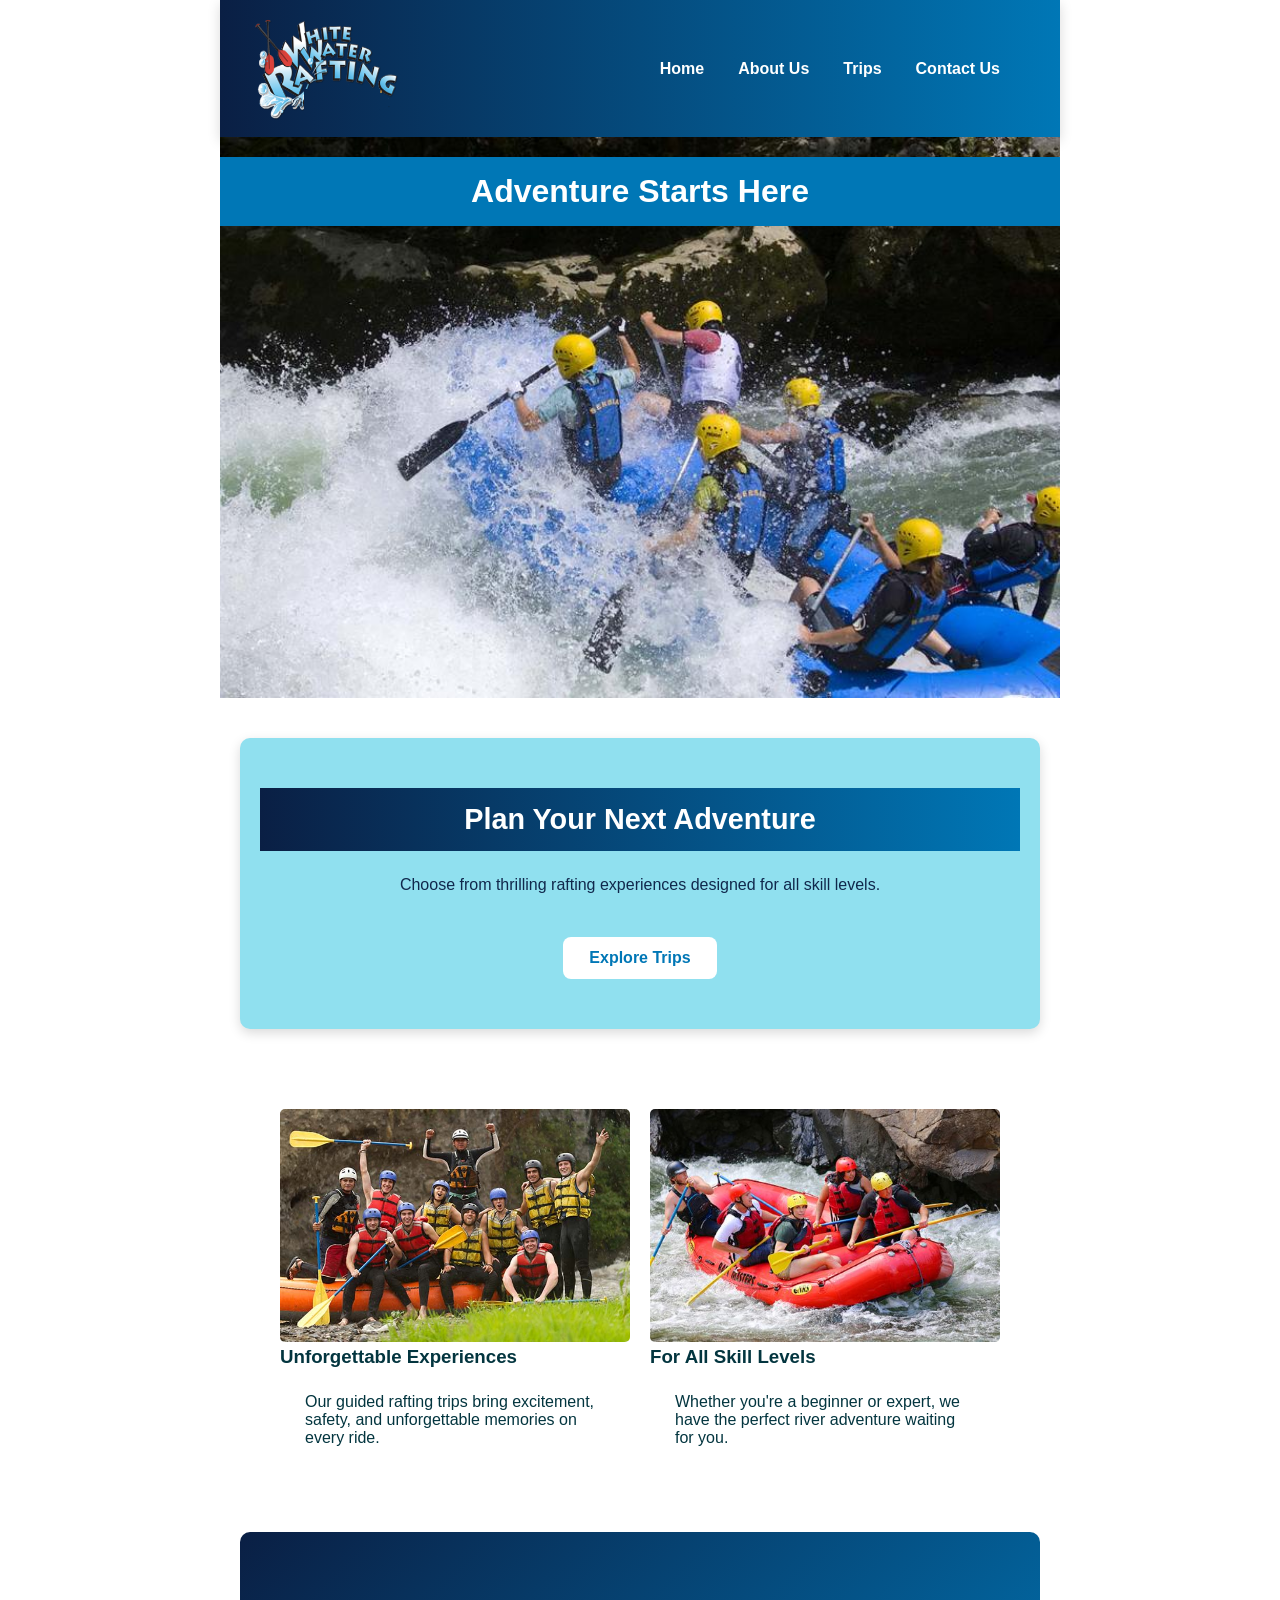
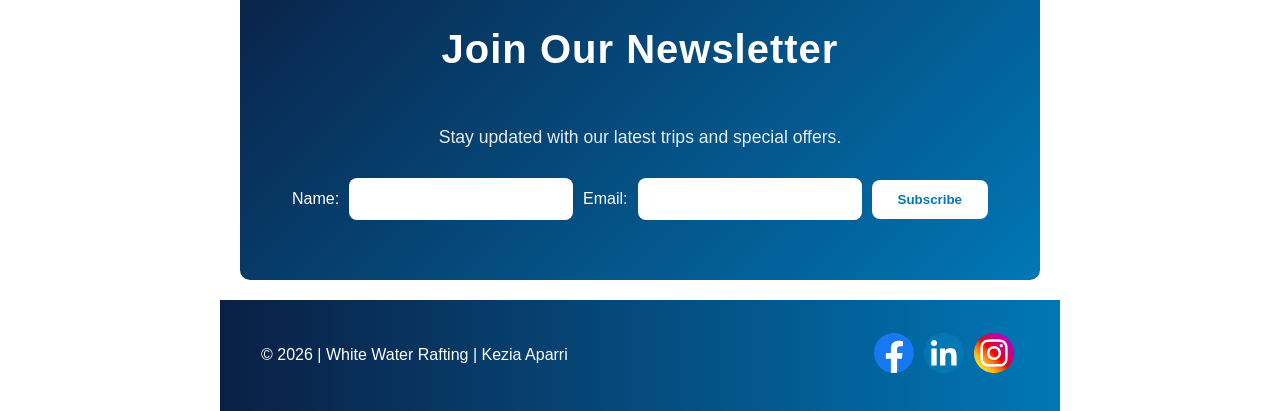
<file: wwr/index.html>
<!DOCTYPE html>
<html lang="en">

<head>
    <meta charset="UTF-8">
    <meta name="viewport" content="width=device-width, initial-scale=1.0">
    <title>Home | White Water Rafting</title>
    <meta name="description"
      content="Experience the thrill of white water rafting adventures. Explore our trips and plan your next adventure today!">
    <meta name="author" content="Kezia Aparri">
    <link rel="stylesheet" href="styles/rafting.css">

</head>

<body>
    <header>
        <img src="images/z-wwr-oars.png" alt="WWR Logo" class="logo">
        <nav>
            <ul>
                <li><a href="index.html">Home</a></li>
                <li><a href="about.html">About Us</a></li>
                <li><a href="trips.html">Trips</a></li>
                <li><a href="contact.html">Contact Us</a></li>
            </ul>
        </nav>
    </header>
    <main>

        <!-- HERO (same style as about page) -->
        <div class="hero">
            <img src="images/rafting64-1024.jpg" alt="Exciting white water rafting adventure"
              class="hero-img">
            <h1>Adventure Starts Here</h1>
        </div>

        <!-- CALL TO ACTION -->
        <section class="cta">
            <h2>Plan Your Next Adventure</h2>
            <p>Choose from thrilling rafting experiences designed for all skill levels.</p>
            <a href="trips.html" class="btn">Explore Trips</a>
        </section>

        <!-- GRID CONTENT (NOT single column) -->
        <section class="home-grid">
            <div class="grid-item">
                <img src="images/rafting59-600.jpg" alt="Happy rafter enjoying the river">
                <h3>Unforgettable Experiences</h3>
                <p>Our guided rafting trips bring excitement, safety, and unforgettable memories on
                    every ride.</p>
            </div>

            <div class="grid-item">
                <img src="images/rafting19-600.jpg" alt="Raft navigating strong rapids">
                <h3>For All Skill Levels</h3>
                <p>Whether you're a beginner or expert, we have the perfect river adventure waiting
                    for
                    you.</p>
            </div>
        </section>

        <!-- NEWSLETTER FORM -->
        <section class="newsletter">
            <h2>Join Our Newsletter</h2>
            <p>Stay updated with our latest trips and special offers.</p>

            <form>
                <label for="name">Name:</label>
                <input type="text" id="name" name="name" required>

                <label for="email">Email:</label>
                <input type="email" id="email" name="email" required>

                <button type="submit">Subscribe</button>
            </form>
        </section>

    </main>
    <footer>
        <p>© 2026 | White Water Rafting | Kezia Aparri</p>
        <nav class="socialmedia">
            <a href="https://facebook.com">
                <img src="images/facebook.svg" alt="Facebook Icon">
            </a>
            <a href="https://linkedin.com">
                <img src="images/linkedin.svg" alt="LinkedIn Icon">
            </a>
            <a href="https://instagram.com">
                <img src="images/instagram.svg" alt="Instagram Icon">
            </a>
        </nav>
    </footer>


</body>

</html>
</file>
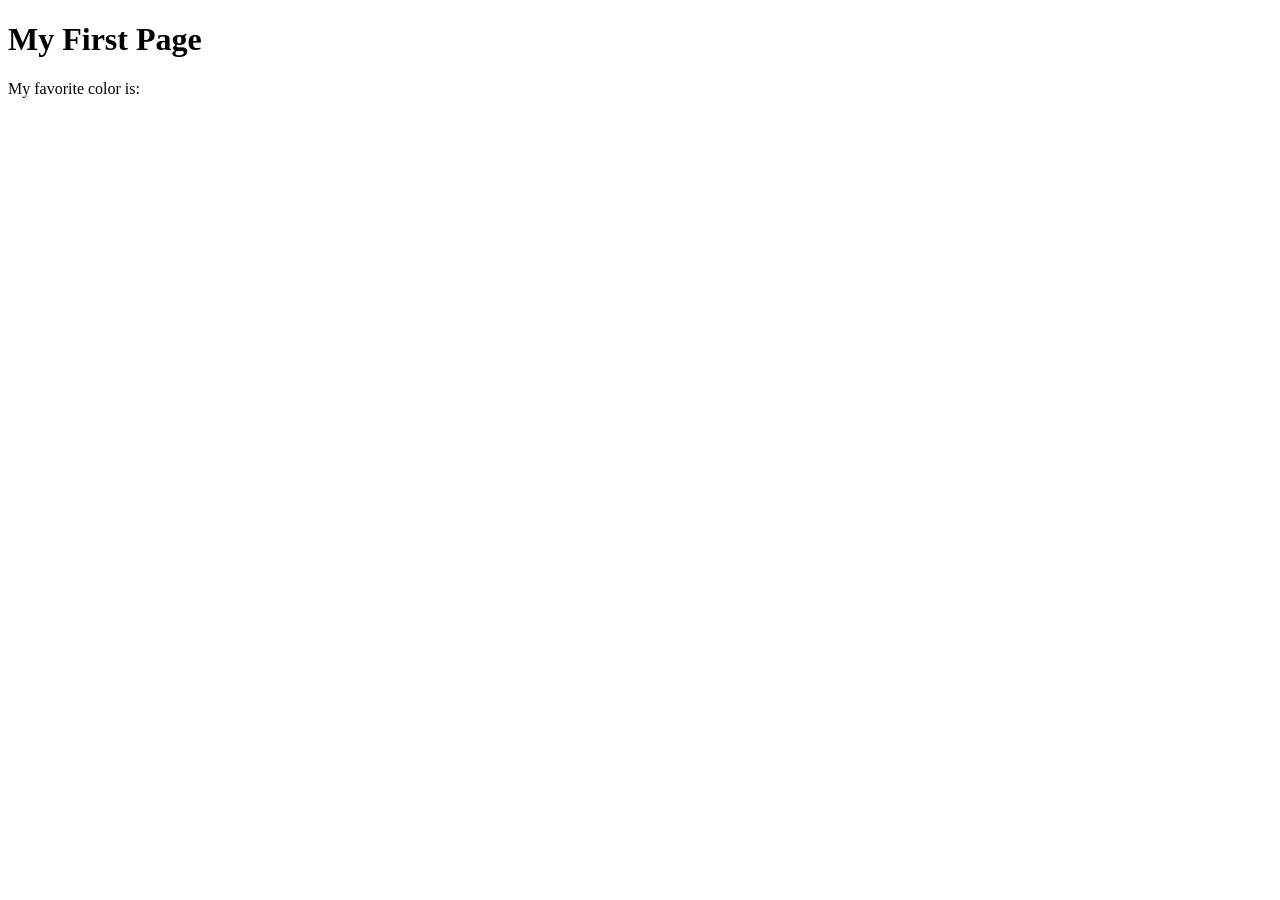
<file: week01/first-page.html>
<!DOCTYPE html>
<html lang="en">
<head>
    <meta charset="UTF-8">
    <meta name="viewport" content="width=device-width, initial-scale=1.0">
    <title>My First Page</title>
</head>
<body>
    <h1>My First Page</h1>
    <p>My favorite color is: </p>
</body>
</html>
</file>
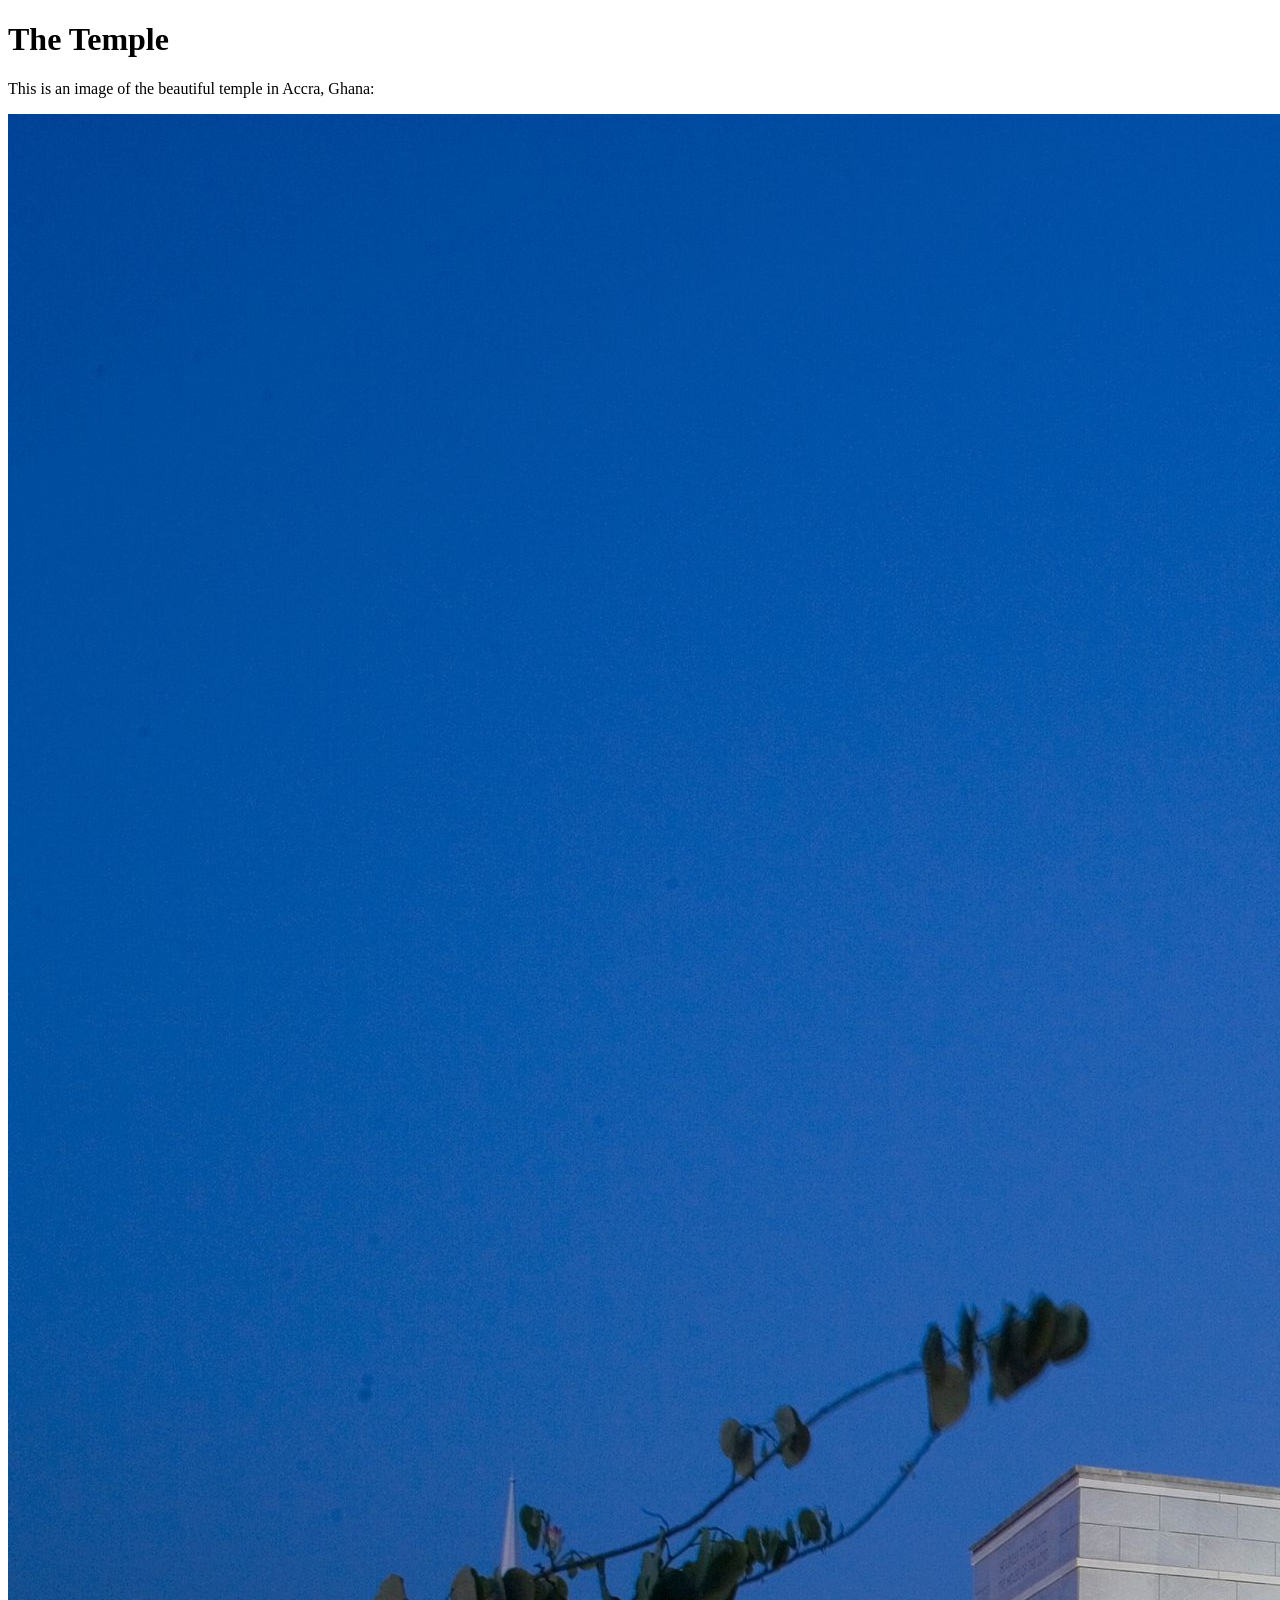
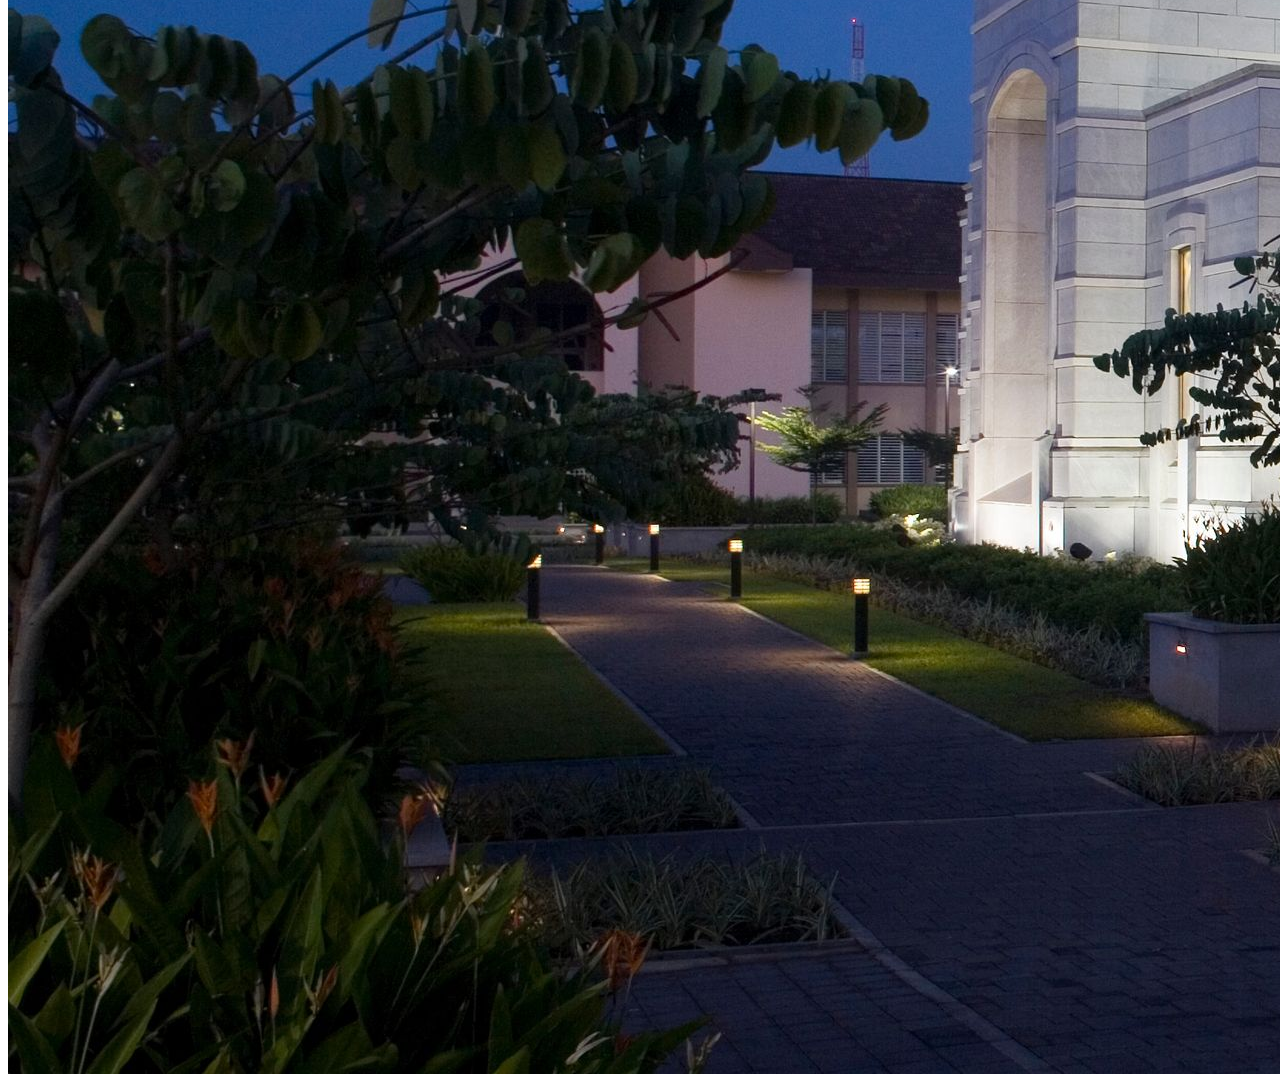
<file: week01/images.html>
<!DOCTYPE html>
<html lang="en">
<head>
    <meta charset="UTF-8">
    <meta name="viewport" content="width=device-width, initial-scale=1.0">
    <title>Temple Image</title>
</head>
<body>
    <h1>The Temple</h1>
    <p>This is an image of the beautiful temple in Accra, Ghana:</p>
    <img src="images/temple-large.jpeg" alt="The Accra Ghana Temple">
    
</body>
</html>
</file>
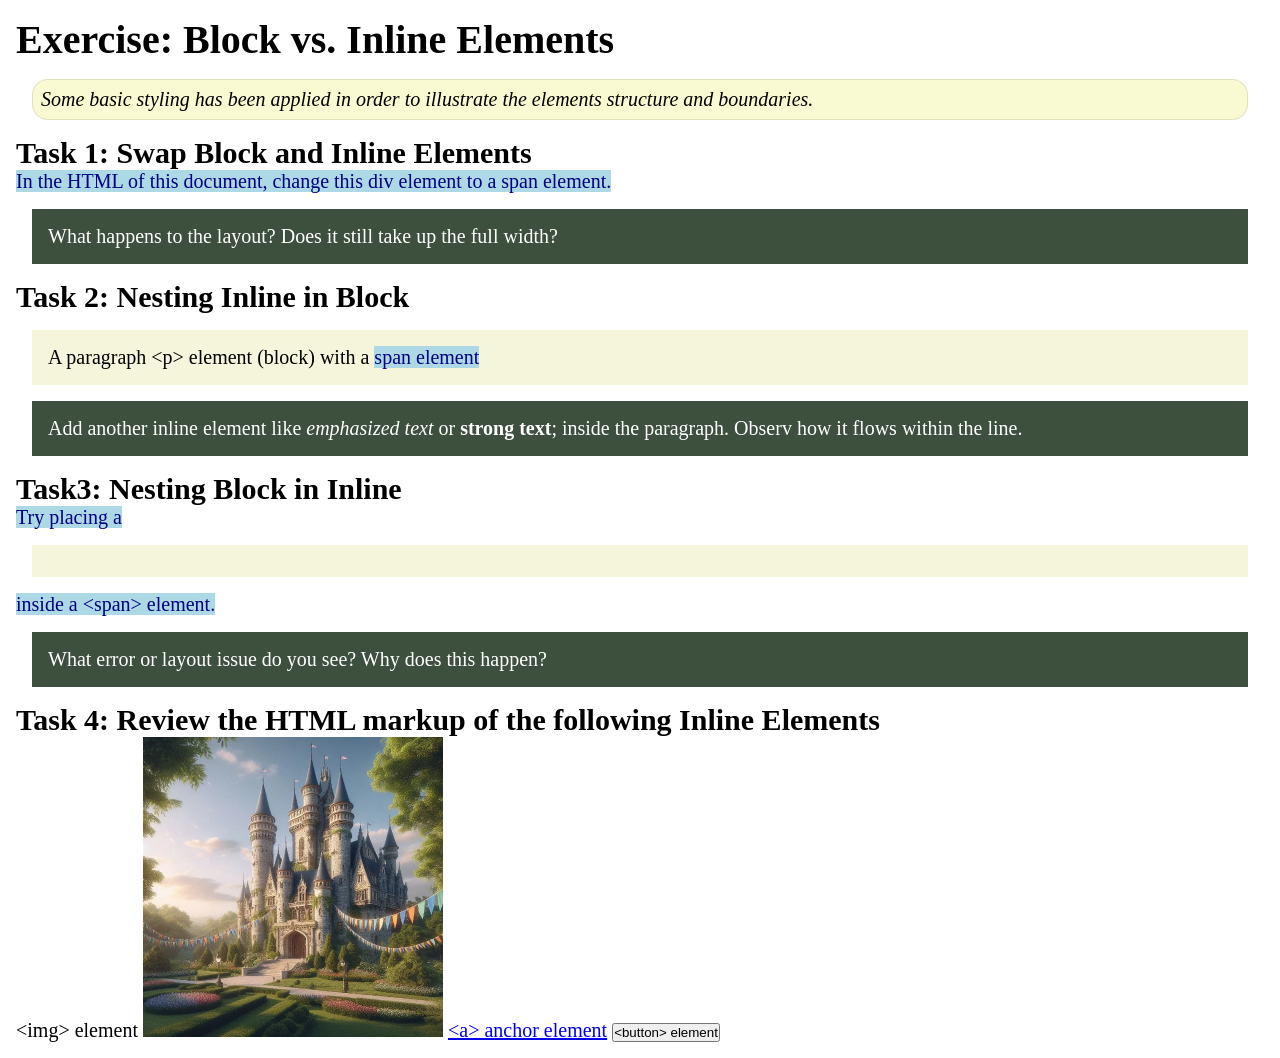
<file: week02/block-vs-inline.html>
<!DOCTYPE html>
<html lang="en">

<head>
    <meta charset="UTF-8">
    <meta name="viewport" content="width=device-width, initial-scale=1.0">
    <title>Exercise: Block vs. Inline Elements</title>
    <link rel="stylesheet" href="styles/block-vs-inline.css">
</head>

<body>
    <main>
        <h1>Exercise: Block vs. Inline Elements</h1>
        <p class="note">Some basic styling has been applied in order to illustrate the elements
            structure and
            boundaries.</p>

        <h2>Task 1: Swap Block and Inline Elements</h2>
        <span>In the HTML of this document, change this div element to a span element.</span>

        <p class="question">What happens to the layout? Does it still take up the full width?</p>

        <h2>Task 2: Nesting Inline in Block</h2>
        <p>A paragraph &lt;p&gt; element (block) with a <span>span element</span></p>
        <p class="question">Add another inline element like <em>emphasized text</em> or
            <strong>strong text</strong>; inside the
            paragraph. Observ
            how it flows within the line.
        </p>

        <h2>Task3: Nesting Block in Inline</h2>
        <span>Try placing a <div></div> inside a &lt;span&gt; element.</span>
        <p class="question">What error or layout issue do you see? Why does this happen?</p>


        <h2>Task 4: Review the HTML markup of the following Inline Elements</h2>
        &lt;img&gt; element
        <img src="images/castle.webp" alt="placeholder image (images are inline)" width="300"
          height="300">
        <a href="https://churchofjesuschrist.org">&lt;a&gt; anchor element</a>
        <button type="button">&lt;button&gt; element</button>
    </main>
</body>

</html>
</file>
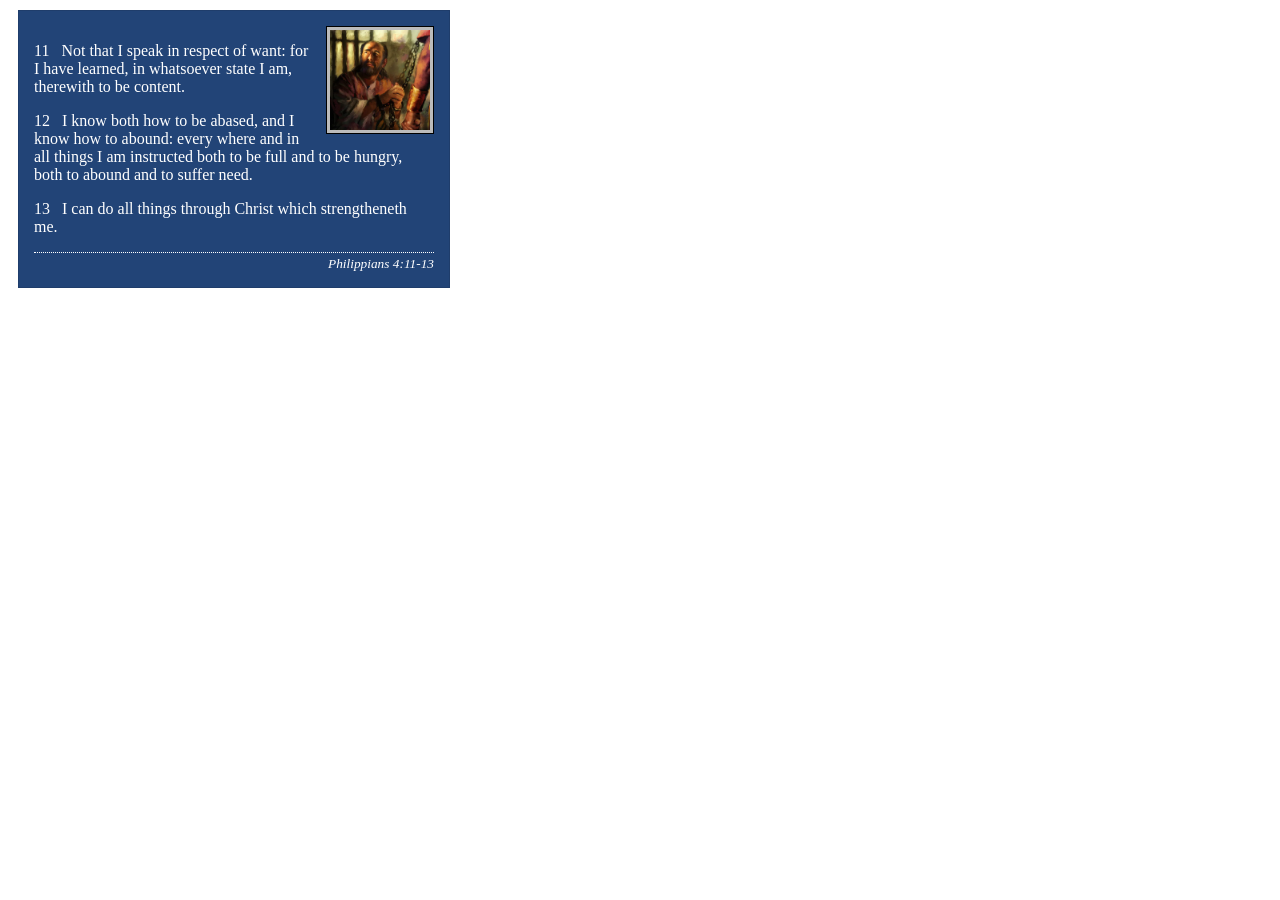
<file: week02/box-model-solution.html>
<!DOCTYPE html>
<html lang="en">
<head>
    <meta charset="UTF-8">
    <meta name="viewport" content="width=device-width, initial-scale=1.0">
    <title>Box Model Activity</title>
    <link rel="stylesheet" href="styles/box-model-solution.css">
</head>
<body>
    <main>
        <div class="callout">
            <img src="images/apostle-paul-imprisoned.webp" alt="Paul the Apostle - Imprisoned in Rome" width="200" height="200">
            <blockquote>
                <p>11 &nbsp; Not that I speak in respect of want: for I have learned, in whatsoever state I am, therewith to be content.</p>
                <p>12 &nbsp; I know both how to be abased, and I know how to abound: every where and in all things I am instructed both to be full and to be hungry, both to abound and to suffer need.</p>
                <p>13 &nbsp; I can do all things through Christ which strengtheneth me.</p>
            </blockquote>
            <cite>Philippians 4:11-13</cite>
        </div>
    </main>
</body>
</html>
</file>
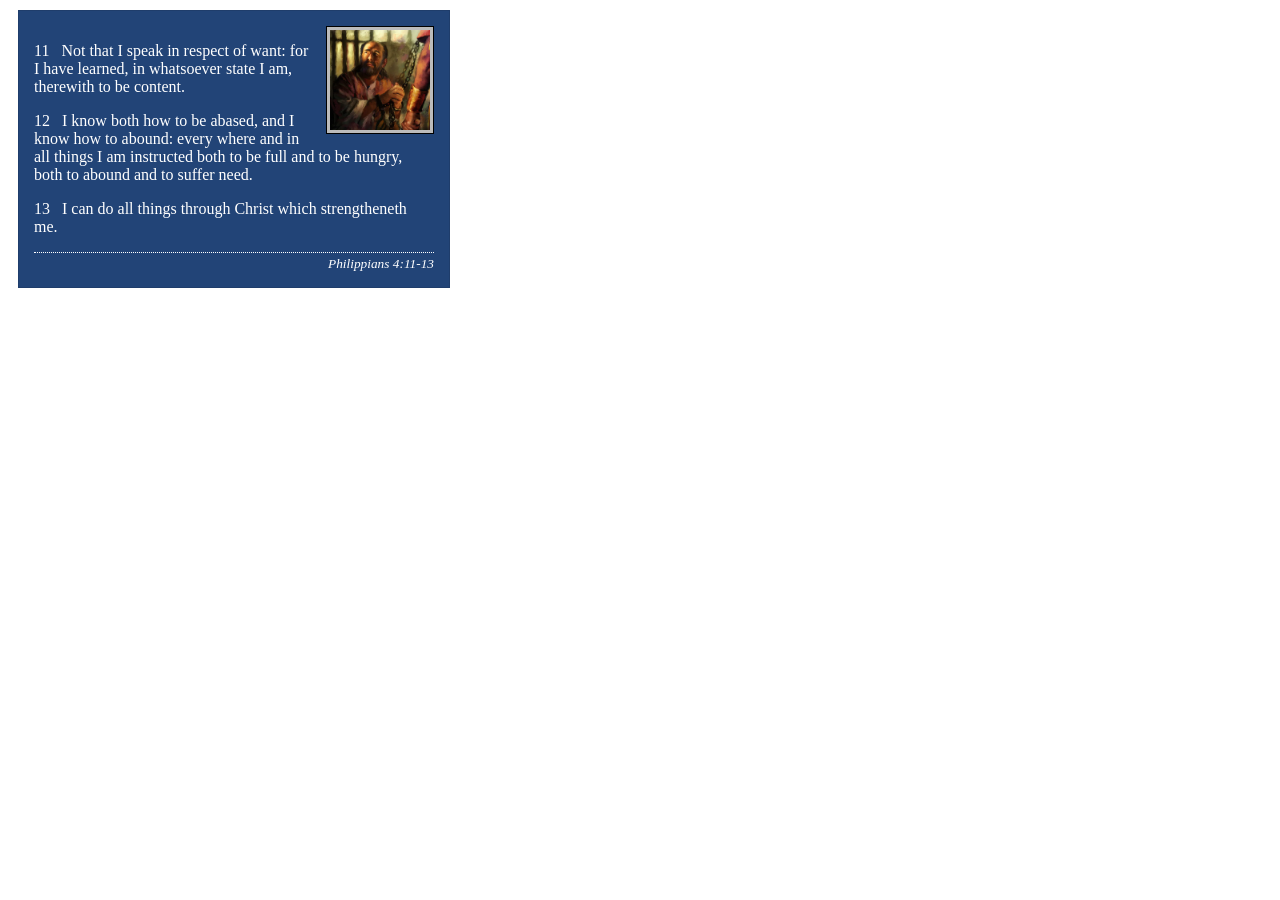
<file: week02/box-model.html>
<!DOCTYPE html>
<html lang="en">

<head>
    <meta charset="UTF-8">
    <meta name="viewport" content="width=device-width, initial-scale=1.0">
    <title>Box Model Activity</title>
    <link rel="stylesheet" href="styles/box-model.css">
</head>

<body>
    <main>
        <div class="callout">
            <img src="images/apostle-paul-imprisoned.webp"
              alt="Paul the Apostle - Imprisoned in Rome" width="200" height="200">
            <blockquote>
                <p>11 &nbsp; Not that I speak in respect of want: for I have learned, in whatsoever
                    state I am, therewith to be content.</p>
                <p>12 &nbsp; I know both how to be abased, and I know how to abound: every where and
                    in all things I am instructed both to be full and to be hungry, both to abound
                    and to suffer need.</p>
                <p>13 &nbsp; I can do all things through Christ which strengtheneth me.</p>
            </blockquote>
            <cite>Philippians 4:11-13</cite>
        </div>
    </main>
</body>

</html>
</file>
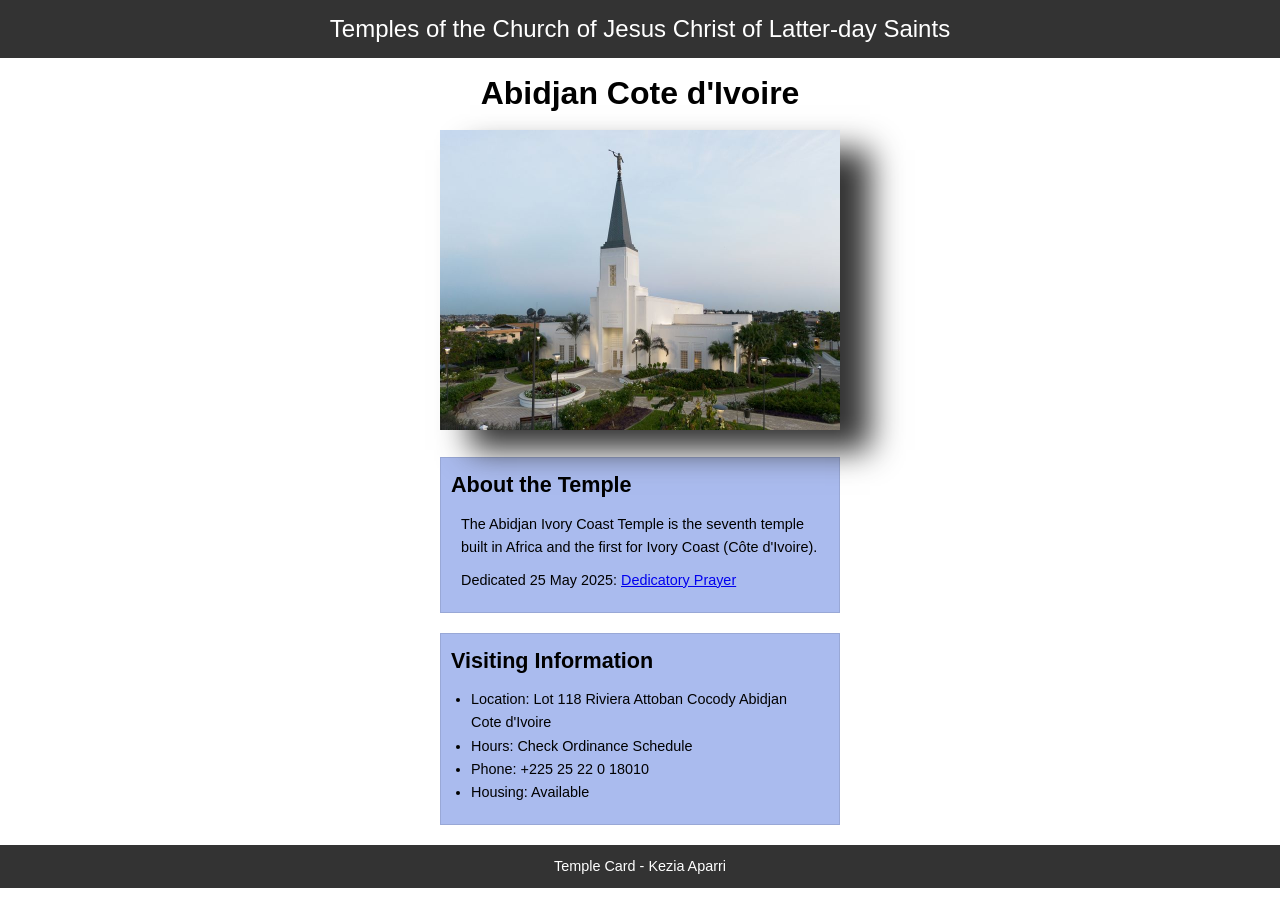
<file: week02/temple.html>
<!DOCTYPE html>
<html lang="en">

<head>
    <meta charset="UTF-8">
    <meta name="viewport" content="width=device-width, initial-scale=1.0">
    <title>Temple Card - Abidjan Cote d'Ivoire</title>
    <link rel="stylesheet" href="styles/temple.css">
</head>

<body>
    <header>
        <p>Temples of the Church of Jesus Christ of Latter-day Saints</p>
    </header>
    <main>
        <h1>Abidjan Cote d'Ivoire</h1>
        <picture>
            <img src="images/abidjan-ivory-coast.jpeg" alt="Abidjan Cote d'Ivoire Temple">
        </picture>
        <section>
            <h2>About the Temple</h2>
            <p>The Abidjan Ivory Coast Temple is the seventh temple built in Africa and the first
                for Ivory Coast (Côte
                d'Ivoire).</p>
            <p>Dedicated 25 May 2025: <a
                  href="https://www.churchofjesuschrist.org/temples/dedicatory-prayer/abidjan-ivory-coast-temple/2025-05-25?lang=eng"
                  target="_blank" rel="noopener noreferrer">Dedicatory Prayer</a></p>
        </section>
        <section>
            <h2>Visiting Information</h2>
            <ul>
                <li>Location: Lot 118 Riviera Attoban Cocody Abidjan Cote d'Ivoire</li>
                <li>Hours: Check Ordinance Schedule</li>
                <li>Phone: +225 25 22 0 18010</li>
                <li>Housing: Available</li>
            </ul>
        </section>
    </main>
    <footer>
        <p>Temple Card - Kezia Aparri</p>
    </footer>
</body>

</html>
</file>
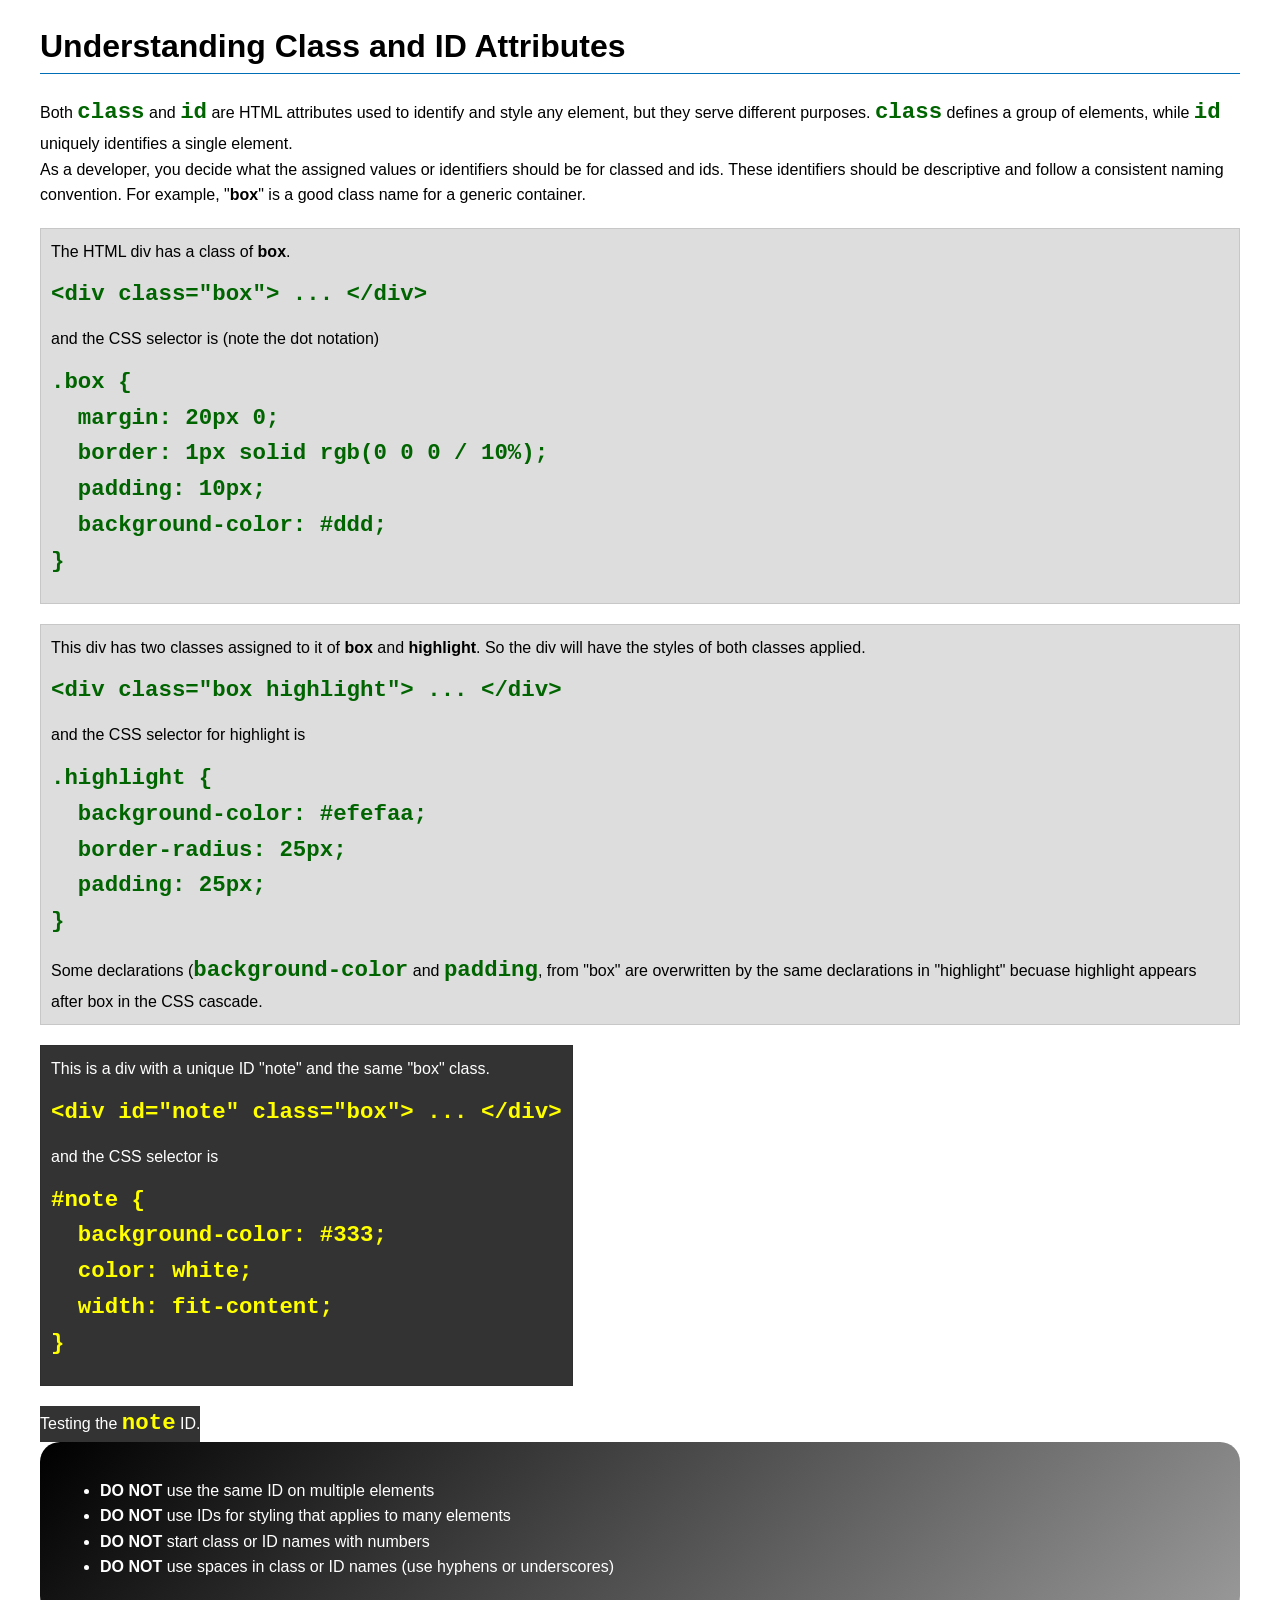
<file: week03/class-and-id.html>
<!DOCTYPE html>
<html lang="en">

<head>
    <meta charset="UTF-8">
    <meta name="viewport" content="width=device-width, initial-scale=1.0">
    <title>Class vs ID Attributes</title>
    <link rel="stylesheet" href="styles/class-and-id.css">
</head>

<body>
    <h1>Understanding Class and ID Attributes</h1>
    <p>Both <code>class</code> and <code>id</code> are HTML attributes used to identify and style
        any element, but they
        serve different purposes. <code>class</code> defines a group of elements, while
        <code>id</code> uniquely
        identifies a single element.
    </p>
    <p>As a developer, you decide what the assigned values or identifiers should be for classed and
        ids. These
        identifiers should be
        descriptive and follow a consistent naming convention. For example, "<strong>box</strong>"
        is a good class name
        for a generic container.</p>
    <div class="box">
        <p>The HTML div has a class of <strong>box</strong>.</p>
        <pre><code class="html">&lt;div class="box"&gt; ... &lt;/div&gt;</code></pre>
        and the CSS selector is (note the dot notation)
        <pre><code class="css">.box {
  margin: 20px 0;
  border: 1px solid rgb(0 0 0 / 10%);
  padding: 10px;
  background-color: #ddd; 
}</code></pre>
    </div>

    <div class="box">
        <p>This div has two classes assigned to it of <strong>box</strong> and
            <strong>highlight</strong>. So the div
            will have the styles of both classes applied.
        </p>
        <pre><code class="html">&lt;div class="box highlight"&gt; ... &lt;/div&gt;</code></pre>
        and the CSS selector for highlight is
        <pre><code class="css">.highlight {
  background-color: #efefaa;
  border-radius: 25px;
  padding: 25px;
}</code></pre>
        <p>Some declarations (<code>background-color</code> and <code>padding</code>, from "box" are
            overwritten by the same declarations in "highlight" becuase highlight appears after box
            in the CSS cascade.</p>
    </div>

    <div id="note" class="box">
        <p>This is a div with a unique ID "note" and the same "box" class.</p>
        <pre><code class="html">&lt;div id="note" class="box"&gt; ... &lt;/div&gt;</code></pre>
        and the CSS selector is
        <pre><code class="css">#note {
  background-color: #333;
  color: white;
  width: fit-content;
}</code></pre>
    </div>

    <div id="note">
        <p>Testing the <code>note</code> ID.</p>
    </div>

    <section id="best-practice">
        <ul>
            <li><strong>DO NOT</strong> use the same ID on multiple elements</li>
            <li><strong>DO NOT</strong> use IDs for styling that applies to many elements</li>
            <li><strong>DO NOT</strong> start class or ID names with numbers</li>
            <li><strong>DO NOT</strong> use spaces in class or ID names (use hyphens or underscores)
            </li>
        </ul>
    </section>


</body>

</html>
</file>
<file: wwr/styles/rafting.css>
:root {
    /* Colors */
    --primary-color: #0a1f44;
    --secondary-color: #0077b6;
    --accent1-color: #03353f;
    --accent2-color: #90e0ef;
    --text-color: #ffffff;

    /* Fonts */
    --heading-font: "Oswald", sans-serif;
    --body-font: "Open Sans", sans-serif;
}

/* Reset */
* {
    margin: 0;
    padding: 0;
    box-sizing: border-box;
}

/* Base */
body {
    font-family: var(--body-font);
    color: var(--accent1-color);
}

header,
main,
footer {
    max-width: 840px;
    width: 100%;
    margin: 0 auto;
}

/* Typography */
h1,
h2 {
    font-family: var(--heading-font);
}

h1 {
    position: absolute;
    top: 20px;
    width: 100%;
    padding: 16px;
    text-align: center;
    background-color: var(--secondary-color);
    color: var(--text-color);
}

h2 {
    background: linear-gradient(90deg, var(--primary-color), var(--secondary-color));
    color: var(--text-color);
    text-align: center;
    padding: 15px 10px;
    margin: 0;
}

/* Layout spacing */
nav,
p,
section,
article {
    margin: 20px;
    padding: 5px;
}

/* Header */
header {
    display: flex;
    justify-content: space-between;
    align-items: center;
    padding: 15px 30px;
    background: linear-gradient(90deg, var(--primary-color), var(--secondary-color));
    box-shadow: 0 4px 12px rgba(0, 0, 0, 0.15);
}

.logo {
    width: 150px;
    height: auto;
}

/* Navigation */
nav ul {
    list-style: none;
    display: flex;
    gap: 1.5rem;
}

nav a {
    text-decoration: none;
    color: white;
    font-weight: 600;
    position: relative;
    padding: 8px 5px;
    transition: 0.3s;
}

nav a:hover {
    color: var(--accent2-color);
}

/* Hero Section */
.hero {
    position: relative;
}

.hero img {
    display: block;
    width: 100%;
    height: auto;
}

.hero article {
    position: absolute;
    bottom: 10px;
    left: 25px;
    width: 90%;
    height: 150px;
    padding: 15px 20px;

    background-color: var(--accent2-color);
    color: var(--accent1-color);

    border-radius: 8px;
    box-shadow: 0 4px 12px rgba(0, 0, 0, 0.2);
}

.hero article img {
    float: right;
    width: 35%;
    height: 100%;
    object-fit: cover;
    margin-left: 15px;
    border-radius: 6px;
}

.hero article p {
    position: absolute;
    bottom: 10px;
    margin: 0;
    font-size: 14px;
    font-weight: 600;
    line-height: 1.5;
    padding-right: 40%;
}

/* History Section */
.history {
    max-width: 100%;
    margin: 20px 0;
}

.history-content {
    display: grid;
    grid-template-columns: 1fr auto 1fr;
    align-items: center;
    gap: 1rem;
    padding-top: 20px;
}

.history-content p {
    margin: 0;
    text-align: justify;
}

.history-content img {
    max-width: 250px;
    height: auto;
}

/* Adventure Section */
.adventure {
    display: grid;
    grid-template-columns: repeat(5, 1fr);
    gap: 2rem;
    max-width: 840px;
    margin: 0;
    padding-bottom: 40px;
}

.adventure h2 {
    grid-column: 1 / -1;
    text-align: center;
}

.adventure figure {
    margin: 0;
    text-align: center;
    border-radius: 10px;
    background: var(--accent2-color);
    box-shadow: 0 4px 10px rgba(0, 0, 0, 0.08);

}

.adventure img {
    width: 100%;
    height: 120px;
    object-fit: cover;
}

.adventure figcaption {
    font-size: 0.9rem;
    font-weight: 600;
    color: var(--accent1-color);
    padding: 5px;

}

/* Footer */
footer {
    display: flex;
    justify-content: space-between;
    align-items: center;
    background: linear-gradient(90deg, var(--primary-color), var(--secondary-color));
    color: var(--text-color);
    padding: 0.01rem 1rem;

}

.socialmedia {
    display: flex;

    justify-content: flex-end;
    align-items: center;
}

.socialmedia img {
    width: 40px;
    height: auto
}

.socialmedia a {
    text-decoration: none;
}

.contact-info,
.map,
.employees,
.contact-form {
    margin: 20px;
    padding: 10px;
}

.contact-info h1 {
    position: static;
    background: none;
    color: var(--primary-color);
    opacity: 1;
    padding: 0;
    text-align: left;
    margin-bottom: 10px;
}

.contact-info p {
    margin: 5px 0;
}

/* MAP */
.map iframe {
    width: 100%;
    border: 0;
    border-radius: 8px;
}

/* EMPLOYEES SECTION */
.employees h2 {
    margin-bottom: 15px;
}

.employee-container {
    display: grid;
    grid-template-columns: repeat(auto-fit, minmax(220px, 1fr));
    gap: 20px;
    align-items: stretch;
}

.employees figure {
    margin: 0;
    background: var(--accent2-color);
    border-radius: 10px;
    overflow: hidden;

    display: flex;
    flex-direction: column;

    box-shadow: 0 4px 10px rgba(0, 0, 0, 0.08);
    height: 100%;
}

.employees img {
    width: 100%;
    height: 220px;
    object-fit: cover;
    display: block;
}

.employees figcaption {
    padding: 10px;
    font-weight: 600;
    color: var(--accent1-color);
}

.contact-form h2 {
    margin-bottom: 15px;
}

.contact-form form {
    display: flex;
    flex-direction: column;
    gap: 10px;
}

.contact-form input,
.contact-form textarea {
    padding: 10px;
    border: 1px solid #ccc;
    border-radius: 5px;
    font-family: var(--body-font);
}

.contact-form label {
    font-weight: 600;
    margin-top: 5px;
}

.contact-form button {
    background: var(--secondary-color);
    color: var(--text-color);
    border: none;
    padding: 10px;
    border-radius: 5px;
    font-weight: bold;
    cursor: pointer;
    transition: 0.3s;
}

.contact-form button:hover {
    background: var(--primary-color);
}

.contact-form fieldset {
    border: none;
    padding: 0;
    margin: 0;
    display: flex;
    flex-wrap: wrap;
    gap: 12px;
}

.contact-form legend {
    font-weight: 600;
    margin-bottom: 8px;
    color: var(--accent1-color);
}

.contact-form fieldset label {
    display: inline-flex;
    align-items: center;
    gap: 6px;
    font-weight: 500;
    margin-right: 10px;
}

.contact-form input[type="checkbox"] {
    width: auto;
    margin-right: 6px;
}

.contact-form input[type="radio"] {
    width: auto;
    margin-right: 4px;
}

/* CTA SECTION */
.cta {
    text-align: center;
    padding: 50px 20px;
    background-color: var(--accent2-color);
    color: var(--primary-color);
    border-radius: 10px;
    margin: 40px 20px;
    box-shadow: 0 4px 12px rgba(0, 0, 0, 0.15);
}

.cta h2 {
    margin-bottom: 10px;
    font-size: 1.8rem;
}

.cta p {
    font-size: 1rem;
    opacity: 0.95;
}

.cta .btn {
    display: inline-block;
    margin-top: 18px;
    padding: 12px 26px;
    background-color: var(--text-color);
    color: var(--secondary-color);
    text-decoration: none;
    border-radius: 8px;
    font-weight: bold;
    transition: all 0.3s ease;
}

.cta .btn:hover {
    background-color: var(--primary-color);
    color: var(--text-color);
}

/* HOME GRID */
.home-grid {
    display: grid;
    grid-template-columns: repeat(2, 1fr);
    gap: 20px;
    padding: 40px;
}

.grid-item img {
    width: 100%;
    border-radius: 5px;
}

/* NEWSLETTER */
.newsletter {
    text-align: center;
    padding: 80px 20px 60px;
    background: linear-gradient(135deg, var(--primary-color), var(--secondary-color));
    color: var(--text-color);
    border-radius: 10px;
    margin: 20px;

    display: flex;
    flex-direction: column;
    align-items: center;
}

/* TITLE */
.newsletter h2 {
    font-size: 2.5rem;
    margin-bottom: 15px;
    letter-spacing: 1px;
    background: none;
    color: var(--text-color);
}

/* TEXT */
.newsletter p {
    font-size: 1.1rem;
    margin-bottom: 25px;
    max-width: 600px;
    opacity: 0.9;
}

/* FORM */
.newsletter form {
    display: flex;
    gap: 10px;
    width: 100%;
    max-width: 500px;
    justify-content: center;
    align-items: center;
}

/* INPUT FIELD */
.newsletter input {
    flex: 1;
    padding: 12px;
    border-radius: 8px;
    border: none;
    outline: none;
    font-size: 1rem;
}

.newsletter button {
    padding: 12px 26px;
    border-radius: 8px;
    border: none;
    font-weight: bold;
    cursor: pointer;

    background-color: var(--text-color);
    color: var(--secondary-color);
}

.newsletter button:hover {
    background-color: var(--primary-color);
    color: var(--text-color);
}

/* TRIPS */

.trips-hero {
    text-align: center;
    padding: 100px 20px 80px;
    background: linear-gradient(135deg, var(--primary-color), var(--secondary-color));
    color: var(--text-color);
    border-radius: 10px;
    margin: 20px;
}

.trips-hero h1 {
    position: inherit;
    font-size: 2.8rem;
    margin-bottom: 15px;
    letter-spacing: 1px;

    background: none;
    color: var(--text-color);
    padding: 0;
}

.trips-hero p {
    font-size: 1.1rem;
    margin-bottom: 25px;
    max-width: 600px;
    margin-left: auto;
    margin-right: auto;
}

/* CTA BUTTON */
.cta-button {
    display: inline-block;
    background-color: var(--text-color);
    color: var(--secondary-color);
    padding: 12px 26px;
    border-radius: 8px;
    font-weight: bold;
    text-decoration: none;
}

.cta-button:hover {
    background-color: var(--primary-color);
    color: var(--text-color);
}

.trip-grid {
    display: grid;
    grid-template-columns: repeat(3, 250px);
    justify-content: center;
    gap: 20px;
    padding: 40px;
}

.trip-card {
    background-color: var(--text-color);
    border-radius: 12px;
    overflow: hidden;
    box-shadow: 0 4px 10px rgba(0, 0, 0, 0.1);
}

.trip-card img {
    width: 100%;
    height: 200px;
    object-fit: cover;
}

.trip-card h2 {
    margin: 15px;
    color: var(--text-color);
}

.trip-card p {
    margin: 0 15px 20px;
    font-size: 0.95rem;
    text-align: center;
    color: var(--accent1-color);
}

/* TABLE SECTION */
.trip-table-section {
    padding: 40px;
}

.trip-table-section h2 {
    text-align: center;
    margin-bottom: 20px;
}

/* TABLE STYLE */
.trip-table {
    width: 100%;
    border-collapse: collapse;
    text-align: center;
}

.trip-table th {
    background-color: var(--secondary-color);
    color: var(--text-color);
    padding: 12px;
}

.trip-table td {
    padding: 10px;
    border-bottom: 1px solid var(--primary-color);
}

.trip-table tr:hover {
    background-color: var(--accent2-color);
}
</file>
<file: week02/styles/block-vs-inline.css>
* {
    margin: 0;
    padding: 0;
}

body {
    font-size: 20px;
    margin: 1rem;
}

p,
div {
    background-color: beige;
    margin: 1rem;
    padding: 1rem;
}

span {
    color: navy;
    background-color: lightblue;
}

code {
    margin: 0;
    padding: 0;
    color: green;
    font-size: 1.2rem;
}

.note {
    font-style: italic;
    background-color: lightgoldenrodyellow;
    border-radius: 1rem;
    border: 1px solid rgb(0 0 0 / 10%);
    margin: 1rem;
    padding: .5rem;
}

.question {
    background-color: #3d503d;
    color: #fff;
}
</file>
<file: week02/styles/box-model-solution.css>
.callout {
    max-width: 400px;
    margin: 10px;
    border: 1px solid rgba(0, 0, 0, .1);
    padding: 15px;
    background-color: #247;
    color: #fff;
}

.callout img {
    float: right;
    margin: 0 0 10px 15px;
    border: 1px solid #000;
    padding: 3px;
    background-color: #bbb;
    width: 100px;
    height: auto;

}

blockquote {
    margin: 0;
}

cite {
    display: block;
    border-top: 1px dotted #fff;
    padding-top: 3px;
    text-align: right;
    font-size: smaller;
}
</file>
<file: week02/styles/box-model.css>
.callout {
    max-width: 400px;
    margin: 10px;
    border: 1px solid rgba(0, 0, 0, .1);
    padding: 15px;
    background-color: #247;
    color: #fff;
}

.callout img {
    float: right;
    margin: 0 0 10px 15px;
    border: 1px solid #000;
    padding: 3px;
    background-color: #bbb;
    width: 100px;
    height: auto;

}

blockquote {
    margin: 0;
}

cite {
    display: block;
    border-top: 1px dotted #fff;
    padding-top: 3px;
    text-align: right;
    font-size: smaller;
}
</file>
<file: week02/styles/temple.css>
* {
    margin: 0;
    padding: 0;
}

body {
    font-family: Arial, sans-serif;
    line-height: 1.6;

}

header,
footer {
    background-color: #333;
    color: #fff;
    padding: 10px 0;
    text-align: center;
    font-size: 1.5rem;
}

main {
    width: 400px;
    margin: 0 auto;
}

h1 {
    margin: 10px;
    text-align: center;
}

img {
    width: 100%;
    height: auto;
    box-shadow: 30px 20px 30px #333;
}

section {
    margin: 20px 0;
    border: 1px solid rgb(0 0 0/ 10%);
    padding: 10px;
    background-color: #abe;
    font-size: .9rem;
}

section p {
    margin: 10px;
}

ul {
    margin: 10px 20px;
}

footer {
    font-size: .9rem;
}
</file>
<file: week03/styles/class-and-id.css>
body {
    font-family: Arial, sans-serif;
    line-height: 1.6;
    margin: 0;
    padding: 0 40px;
}

h1 {
    border-bottom: 1px solid rgb(0 110 182);
    padding-bottom: 0;
}



p {
    margin: 0;
}

code {
    color: darkgreen;
    font-weight: 700;
    font-size: 1.4rem;
}

/* Class examples - can be reused */

.box {
    margin: 20px 0;
    border: 1px solid rgb(0 0 0 / 10%);
    padding: 10px;
    background-color: #ddd; /* this is shorthand for #dddddd */
}

.highlight {
    background-color: #efefaa;
    border-radius: 25px;
    padding: 25px;
}

/* ID examples - should be unique */

#note {
    background-color: #333;
    color: white;
    width: fit-content;
}

#note code {
    color: yellow;
}

#best-practice {
    background: linear-gradient(135deg, #000 0%, #999 100%);
    color: white;
    border-radius: 20px;
    padding: 20px
}
</file>
